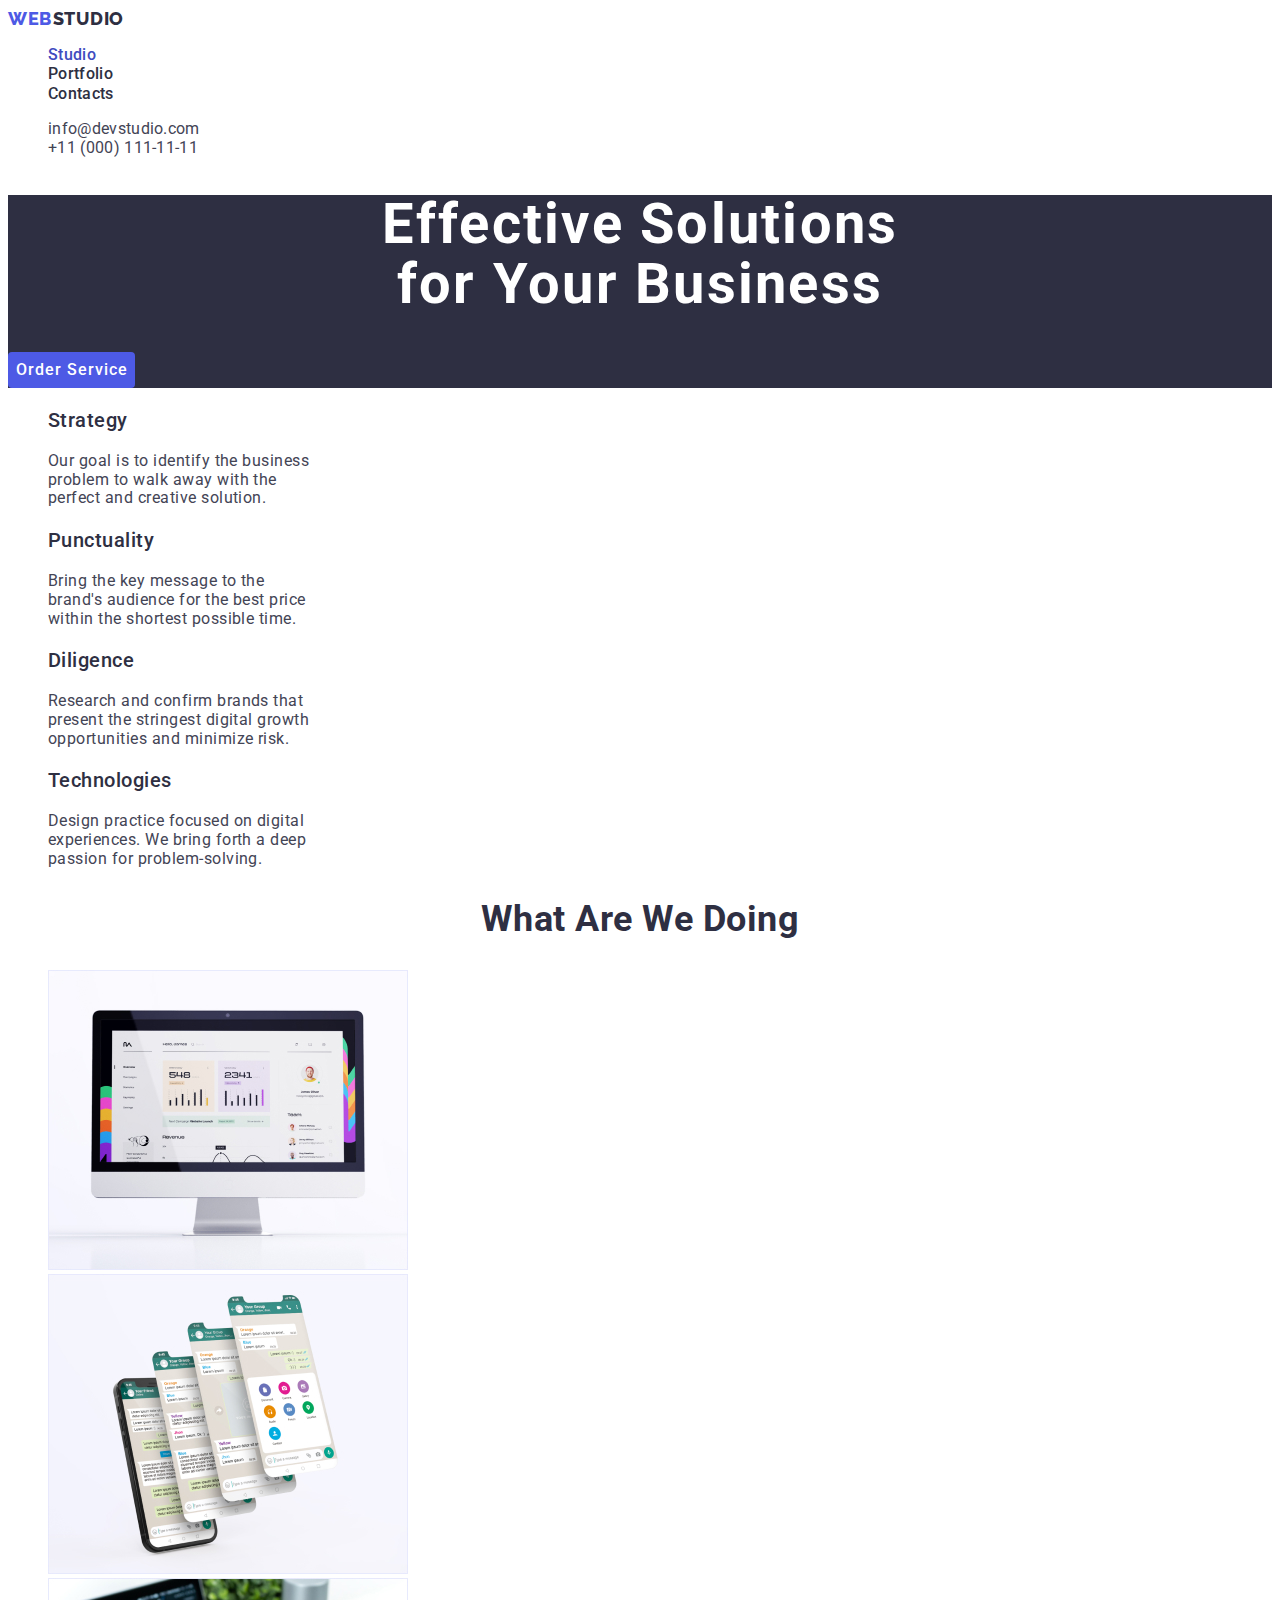
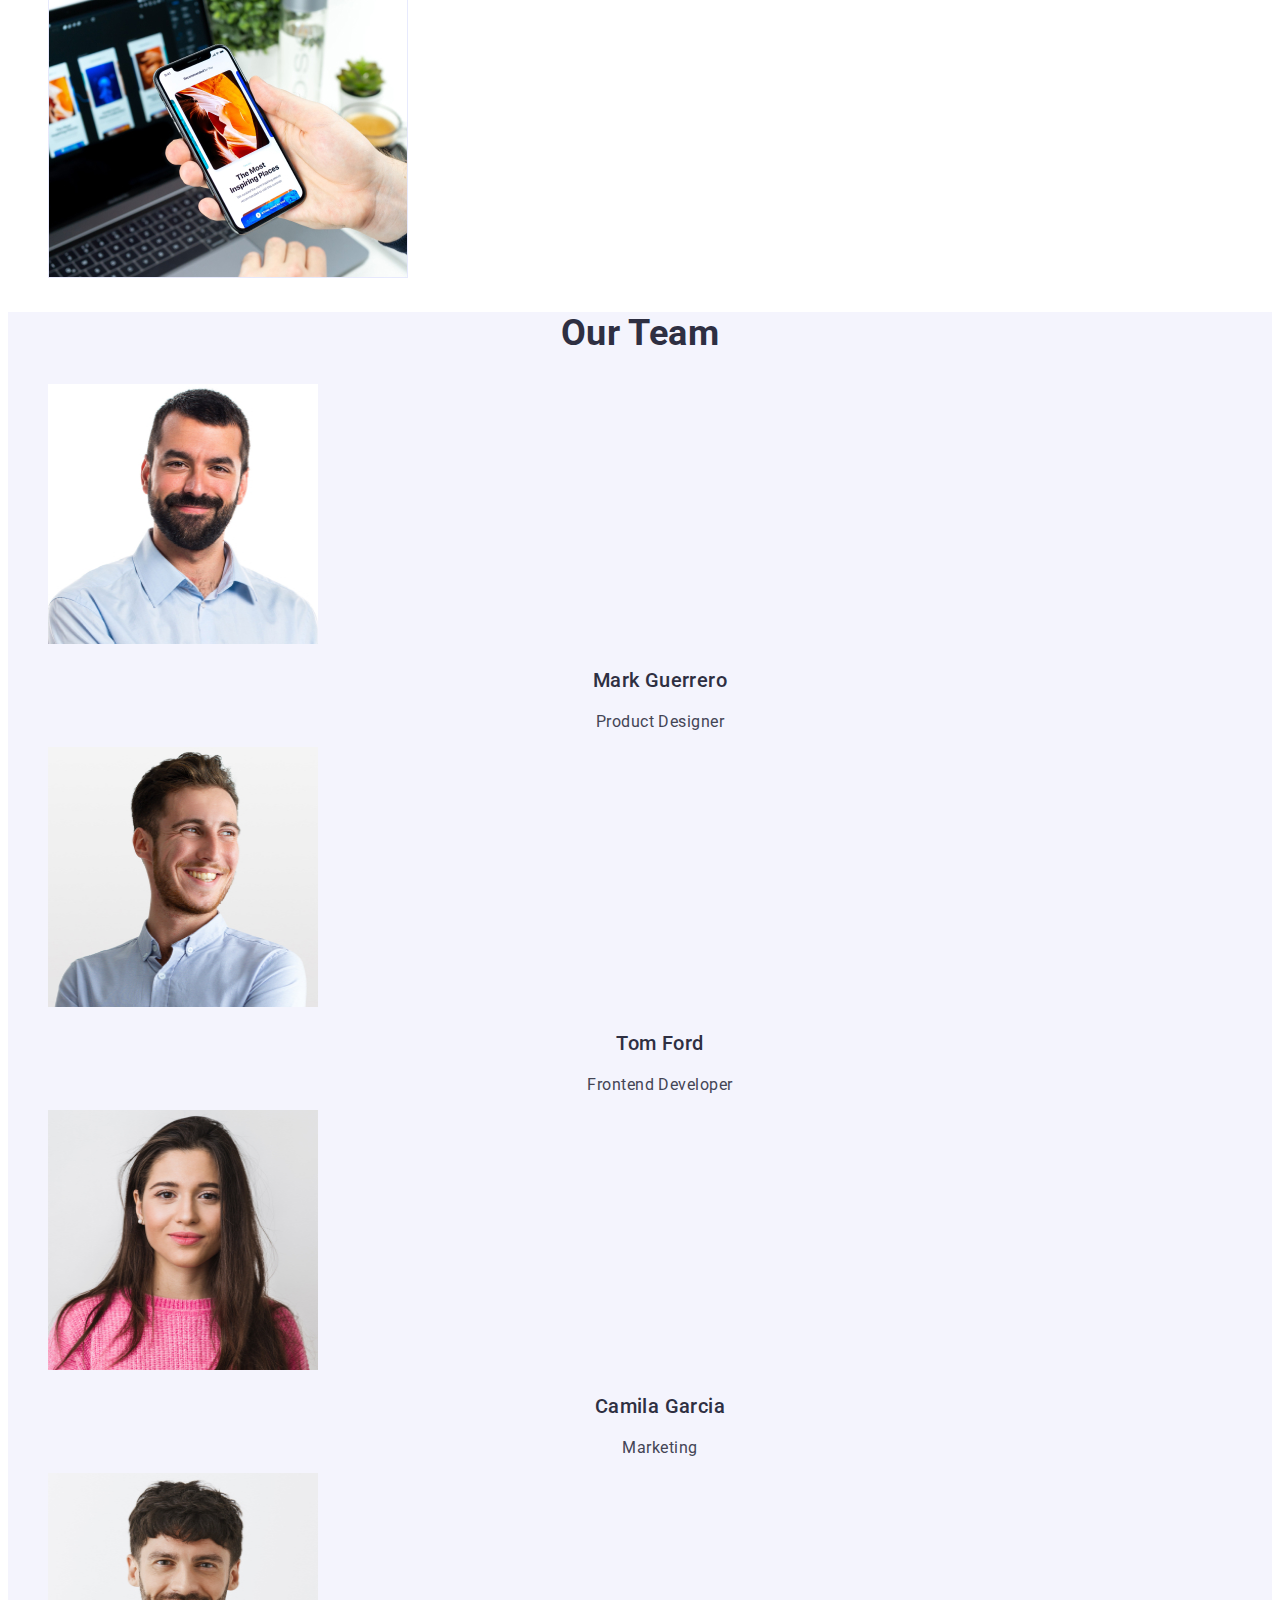
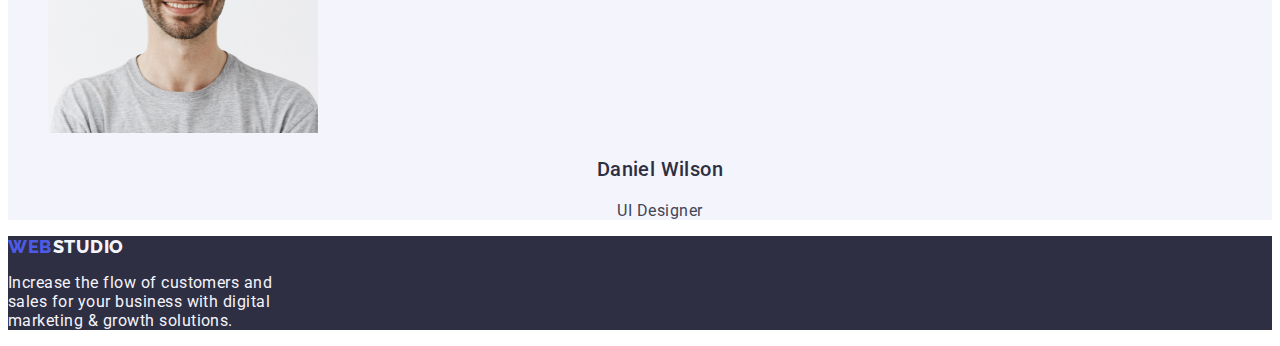
<file: index.html>
<!DOCTYPE html>
<html lang="en">
  <!--Head-->
  <head>
    <meta charset="UTF-8" />
    <meta name="viewport" content="width=device-width, initial-scale=1.0" />
    <title>Studio</title>
    <link rel="stylesheet" href="./css/styles.css" />
    <link
      href="https://fonts.googleapis.com/css2?family=Raleway:wght@800&family=Roboto:wght@400;500;700;900&display=swap"
      rel="stylesheet"
    />
  </head>

  <!--Body-->
  <body>
    <!--Header-->
    <header class="page-header">
      <nav>
        <a href="./index.html" class="logo-link">
          <span class="logo">WEB</span>
          <span class="studio">STUDIO</span>
        </a>

        <ul class="nav-menu list">
          <li>
            <a href="./index.html" class="page current">Studio</a>
          </li>
          <li>
            <a href="./portfolio.html" class="page">Portfolio</a>
          </li>
          <li>
            <a href="#" class="page">Contacts</a>
          </li>
        </ul>
      </nav>

      <ul class="contacts-menu list">
        <li>
          <a href="mailto:info@devstudio.com" class="contact"
            >info@devstudio.com</a
          >
        </li>
        <li>
          <a href="tel:+110001111111" class="contact">+11 (000) 111-11-11</a>
        </li>
      </ul>
    </header>

    <!--Main-->
    <main>
      <!--Hero image-->
      <section class="hero bg-hero">
        <h1 class="hero-title">
          Effective Solutions<br />
          for Your Business
        </h1>
        <button type="button" class="button primary">Order Service</button>
      </section>

      <!--Section 1-->
      <section class="section">
        <div class="container">
          <ul class="benefits list">
            <li>
              <h3 class="title">Strategy</h3>
              <p class="description">
                Our goal is to identify the business<br />
                problem to walk away with the<br />
                perfect and creative solution.
              </p>
            </li>
            <li>
              <h3 class="title">Punctuality</h3>
              <p class="description">
                Bring the key message to the<br />
                brand's audience for the best price<br />
                within the shortest possible time.
              </p>
            </li>
            <li>
              <h3 class="title">Diligence</h3>
              <p class="description">
                Research and confirm brands that<br />
                present the stringest digital growth<br />
                opportunities and minimize risk.
              </p>
            </li>
            <li>
              <h3 class="title">Technologies</h3>
              <p class="description">
                Design practice focused on digital<br />
                experiences. We bring forth a deep<br />
                passion for problem-solving.
              </p>
            </li>
          </ul>
        </div>
      </section>

      <!--Section 2-->
      <section class="section">
        <div class="container">
          <h2 class="section-title">What Are We Doing</h2>
          <ul class="what-we-do list">
            <li>
              <img
                src="images/monitor.jpg"
                alt="monitor"
                width="360"
                height="300"
              />
            </li>
            <li>
              <img
                src="images/phonescreen.jpg"
                alt="phonescreen"
                width="360"
                height="300"
              />
            </li>
            <li>
              <img
                src="images/mobile&laptop.jpg"
                alt="mobile & laptop"
                width="360"
                height="300"
              />
            </li>
          </ul>
        </div>
      </section>

      <!--Section 3-->
      <section class="section bg-team">
        <div class="container">
          <h2 class="section-title">Our Team</h2>
          <ul class="team list">
            <li>
              <img
                src="images/mark-guerrero.jpg"
                alt="male product designer"
                width="270"
                height="260"
              />
              <h3 class="name">Mark Guerrero</h3>
              <p class="position">Product Designer</p>
            </li>
            <li>
              <img
                src="images/tom-ford.jpg"
                alt="male frontend developer"
                width="270"
                height="260"
              />
              <h3 class="name">Tom Ford</h3>
              <p class="position">Frontend Developer</p>
            </li>
            <li>
              <img
                src="images/camila-garcia.jpg"
                alt="female marketing officer"
                width="270"
                height="260"
              />
              <h3 class="name">Camila Garcia</h3>
              <p class="position">Marketing</p>
            </li>
            <li>
              <img
                src="images/daniel-wilson.jpg"
                alt="male UI designer"
                width="270"
                height="260"
              />
              <h3 class="name">Daniel Wilson</h3>
              <p class="position">UI Designer</p>
            </li>
          </ul>
        </div>
      </section>
    </main>

    <!--Footer-->
    <footer class="page-footer bg-footer">
      <div>
        <a href="./index.html" class="logo-link">
          <span class="logo">WEB</span>
          <span class="studio-footer">STUDIO</span>
        </a>
        <p class="footer-description">
          Increase the flow of customers and<br />
          sales for your business with digital<br />
          marketing & growth solutions.
        </p>
      </div>
    </footer>
  </body>
</html>
</file>
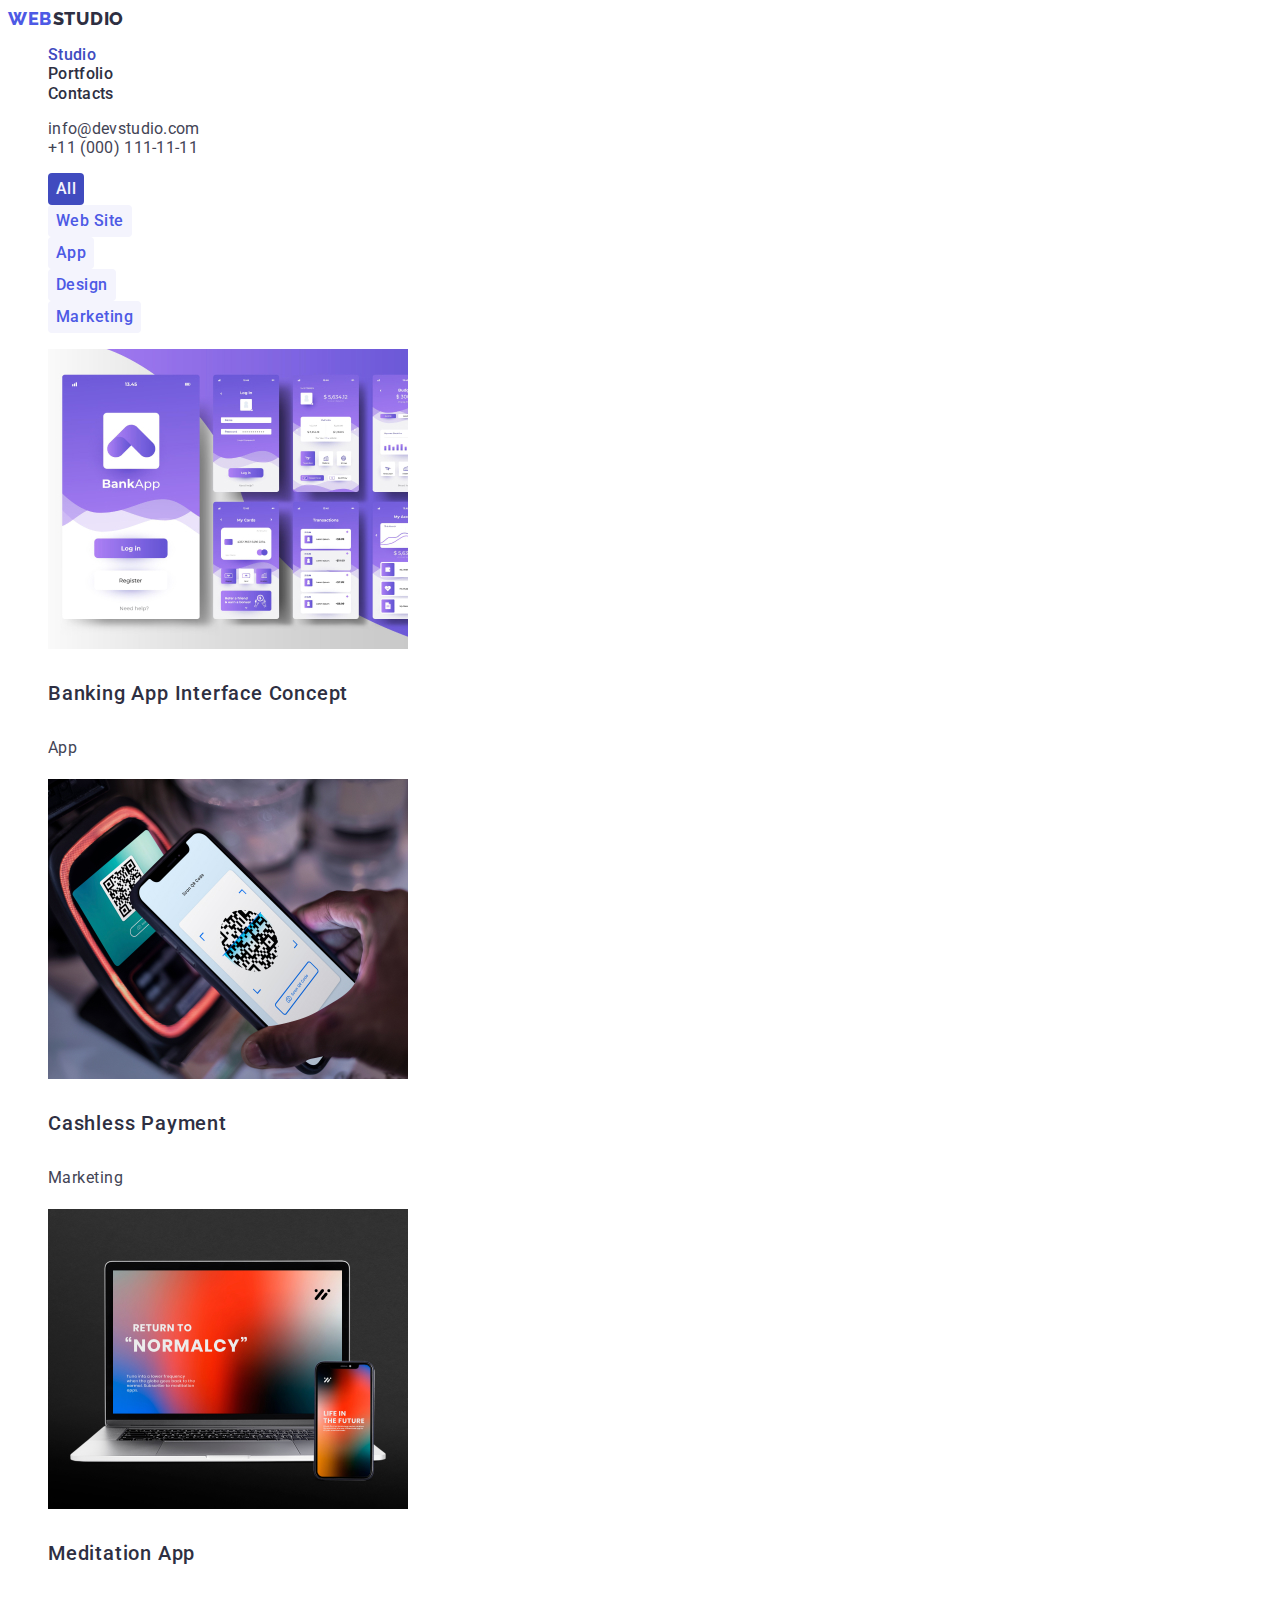
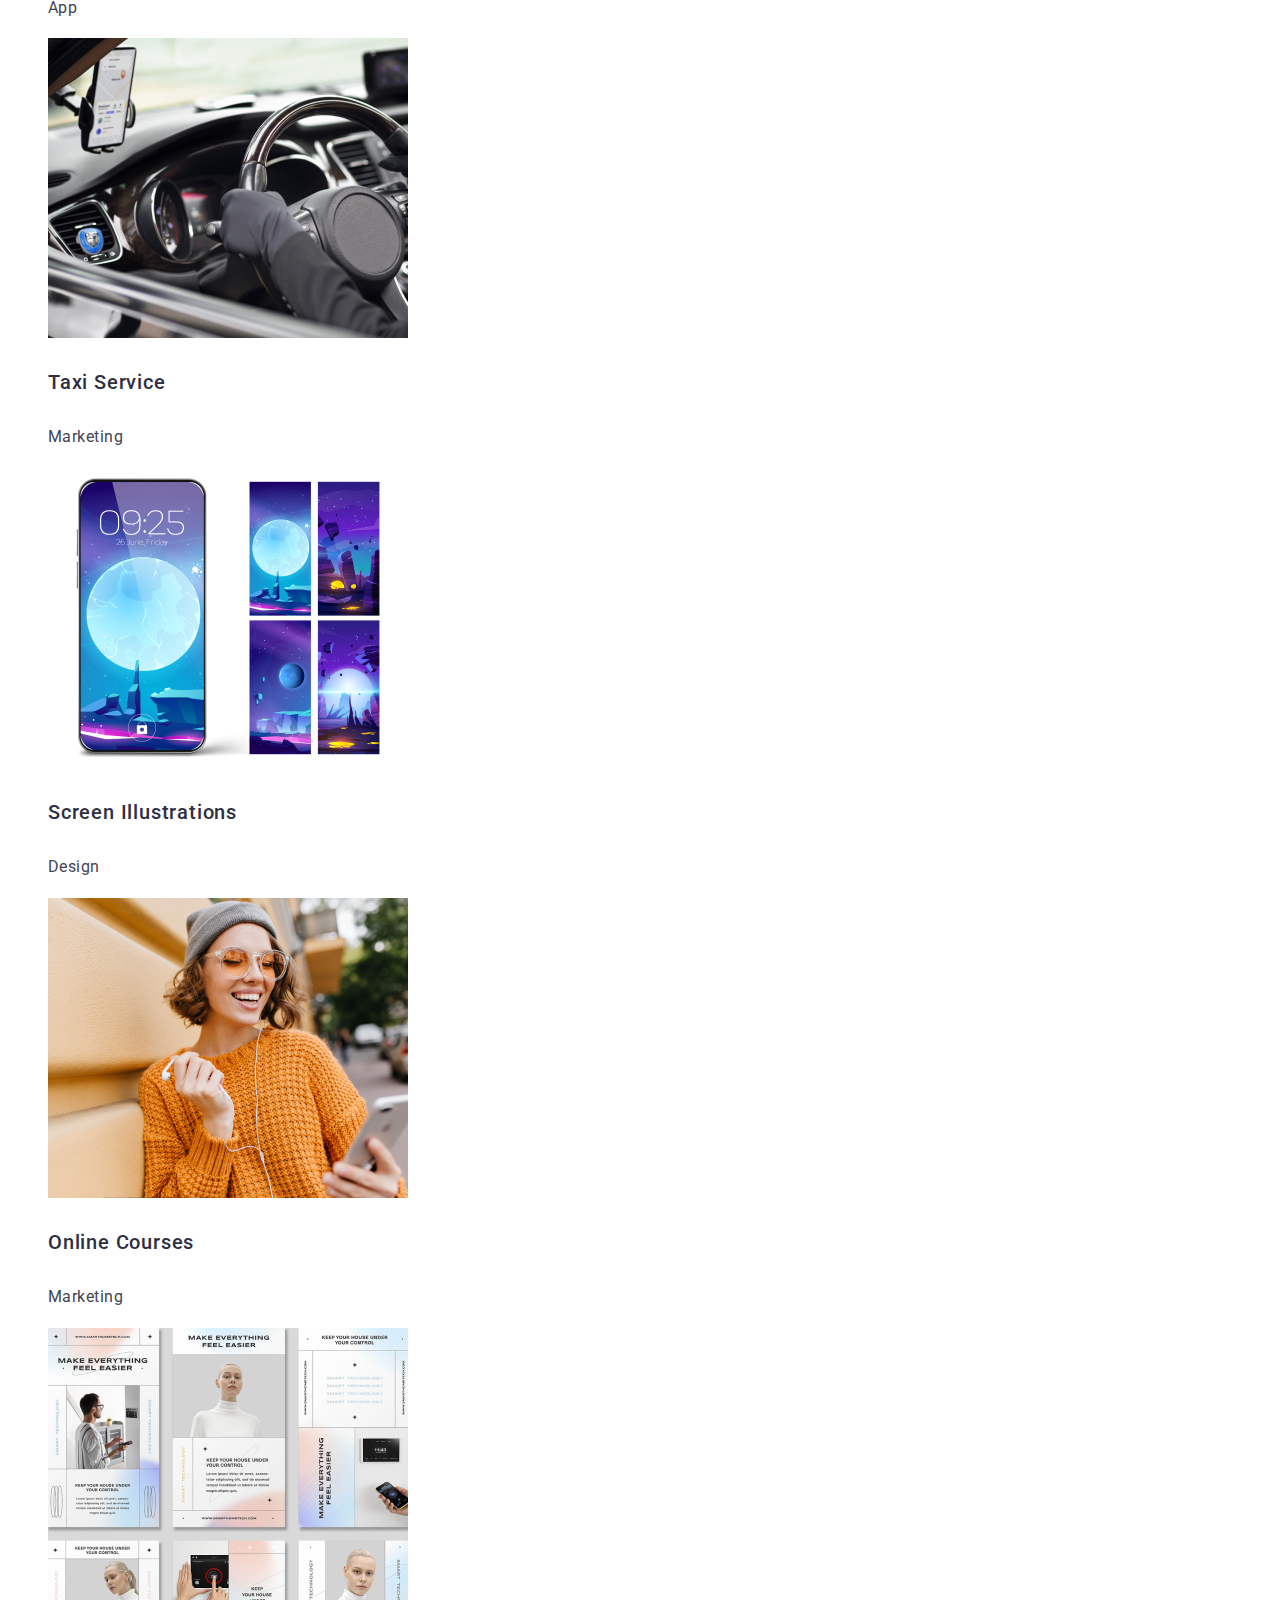
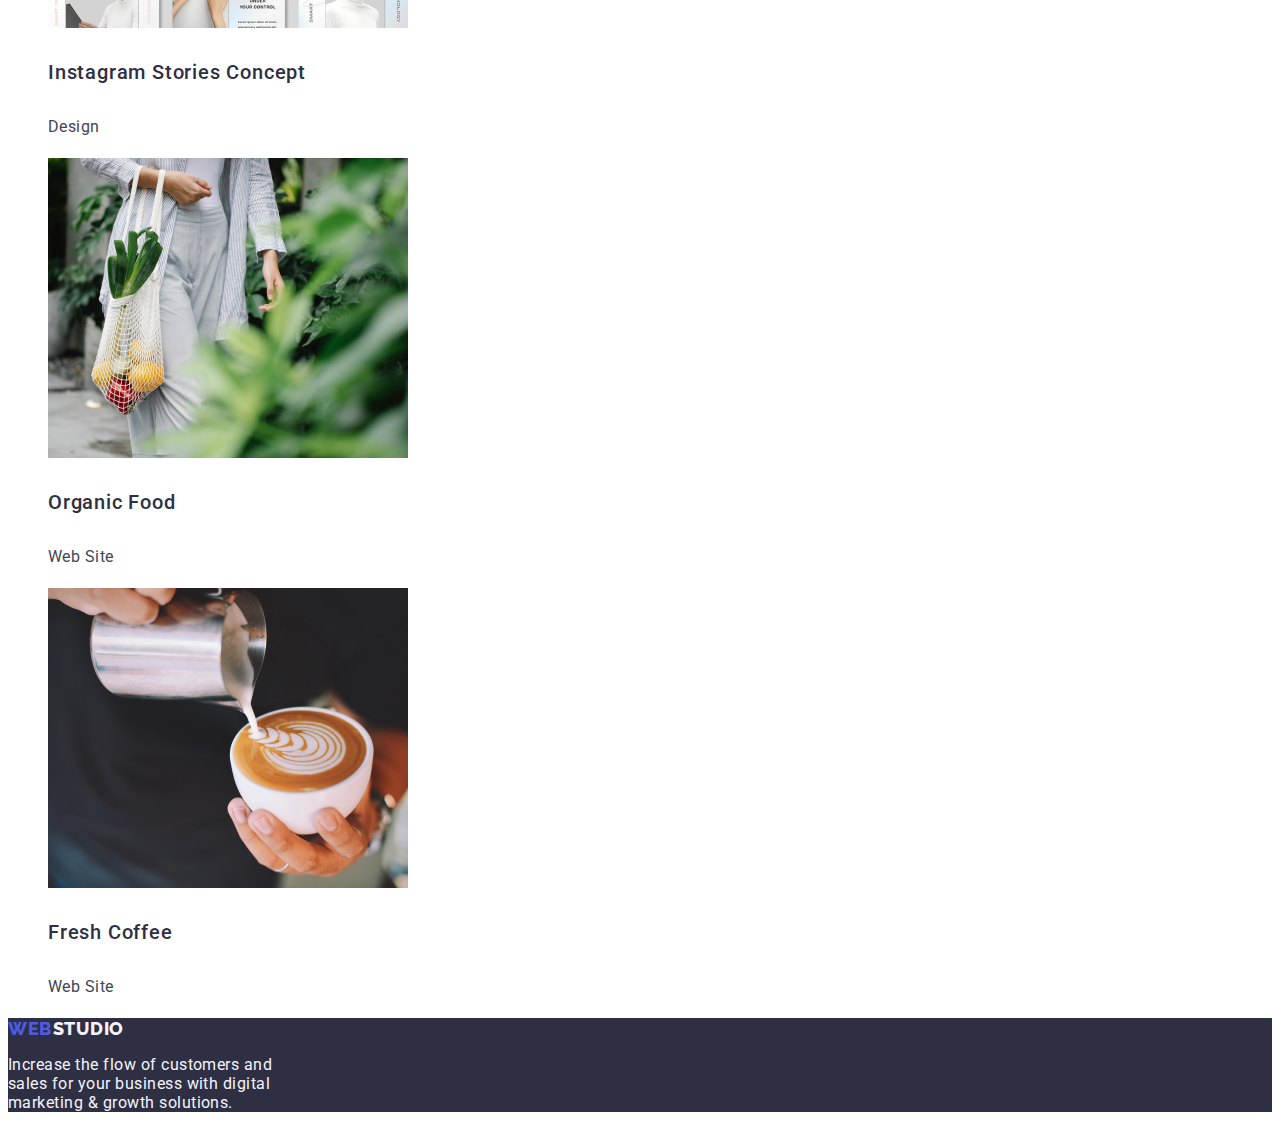
<file: portfolio.html>
<!DOCTYPE html>
<html lang="en">
  <!--Head-->
  <head>
    <meta charset="UTF-8" />
    <meta name="viewport" content="width=device-width, initial-scale=1.0" />
    <title>Portfolio</title>
    <link rel="stylesheet" href="./css/styles.css" />
    <link
      href="https://fonts.googleapis.com/css2?family=Raleway:wght@800&family=Roboto:wght@400;500;700;900&display=swap"
      rel="stylesheet"
    />
  </head>

  <!--Body-->
  <body>
    <!--Header-->
    <header class="page-header">
      <nav>
        <a href="./index.html" class="logo-link">
          <span class="logo">WEB</span>
          <span class="studio">STUDIO</span>
        </a>

        <ul class="nav-menu list">
          <li>
            <a href="./index.html" class="page current">Studio</a>
          </li>
          <li>
            <a href="./portfolio.html" class="page">Portfolio</a>
          </li>
          <li>
            <a href="#" class="page">Contacts</a>
          </li>
        </ul>
      </nav>

      <ul class="contacts-menu list">
        <li>
          <a href="mailto:info@devstudio.com" class="contact"
            >info@devstudio.com</a
          >
        </li>
        <li>
          <a href="tel:+110001111111" class="contact">+11 (000) 111-11-11</a>
        </li>
      </ul>
    </header>

    <!--Main-->
    <main>
      <!--Filters-->
      <section>
        <div class="container">
          <ul class="filters list">
            <li>
              <button type="button" class="button filter current">All</button>
            </li>
            <li>
              <button type="button" class="button filter">Web Site</button>
            </li>
            <li>
              <button type="button" class="button filter">App</button>
            </li>
            <li>
              <button type="button" class="button filter">Design</button>
            </li>
            <li>
              <button type="button" class="button filter">Marketing</button>
            </li>
          </ul>

          <!--Projects-->
          <ul class="projects list">
            <li>
              <a href="" class="project">
                <img
                  src="images/bank-app-interface.jpg"
                  alt="bank app interface"
                  width="360"
                  height="300"
                />
                <h3 class="name">Banking App Interface Concept</h3>
                <p class="type">App</p>
              </a>
            </li>
            <li>
              <a href="" class="project">
                <img
                  src="images/cashless-payment.jpg"
                  alt="cashless payment"
                  width="360"
                  height="300"
                />
                <h3 class="name">Cashless Payment</h3>
                <p class="type">Marketing</p>
              </a>
            </li>
            <li>
              <a href="" class="project">
                <img
                  src="./images/laptop-phone.jpg"
                  alt="laptop & phone"
                  width="360"
                  height="300"
                />
                <h3 class="name">Meditation App</h3>
                <p class="type">App</p>
              </a>
            </li>
            <li>
              <a href="" class="project">
                <img
                  src="images/taxi-service.jpg"
                  alt="taxi service"
                  width="360"
                  height="300"
                />
                <h3 class="name">Taxi Service</h3>
                <p class="type">Marketing</p>
              </a>
            </li>
            <li>
              <a href="" class="project">
                <img
                  src="images/screen-illustrations.jpg"
                  alt="screen illustrations"
                  width="360"
                  height="300"
                />
                <h3 class="name">Screen Illustrations</h3>
                <p class="type">Design</p>
              </a>
            </li>
            <li>
              <a href="" class="project">
                <img
                  src="images/female listening.jpg"
                  alt="female on the phone online class"
                  width="360"
                  height="300"
                />
                <h3 class="name">Online Courses</h3>
                <p class="type">Marketing</p>
              </a>
            </li>
            <li>
              <a href="" class="project">
                <img
                  src="images/IG-stories.jpg"
                  alt="Instagram Stories"
                  width="360"
                  height="300"
                />
                <h3 class="name">Instagram Stories Concept</h3>
                <p class="type">Design</p>
              </a>
            </li>
            <li>
              <a href="" class="project">
                <img
                  src="images/organic-produce.jpg"
                  alt="female carrying organic produce"
                  width="360"
                  height="300"
                />
                <h3 class="name">Organic Food</h3>
                <p class="type">Web Site</p>
              </a>
            </li>
            <li>
              <a href="" class="project">
                <img
                  src="images/latte-art.jpg"
                  alt="creating latte art"
                  width="360"
                  height="300"
                />
                <h3 class="name">Fresh Coffee</h3>
                <p class="type">Web Site</p>
              </a>
            </li>
          </ul>
        </div>
      </section>
    </main>

    <!--Footer-->
    <footer class="page-footer bg-footer">
      <div>
        <a href="./index.html" class="logo-link">
          <span class="logo">WEB</span>
          <span class="studio-footer">STUDIO</span>
        </a>
        <p class="footer-description">
          Increase the flow of customers and<br />
          sales for your business with digital<br />
          marketing & growth solutions.
        </p>
      </div>
    </footer>
  </body>
</html>
</file>
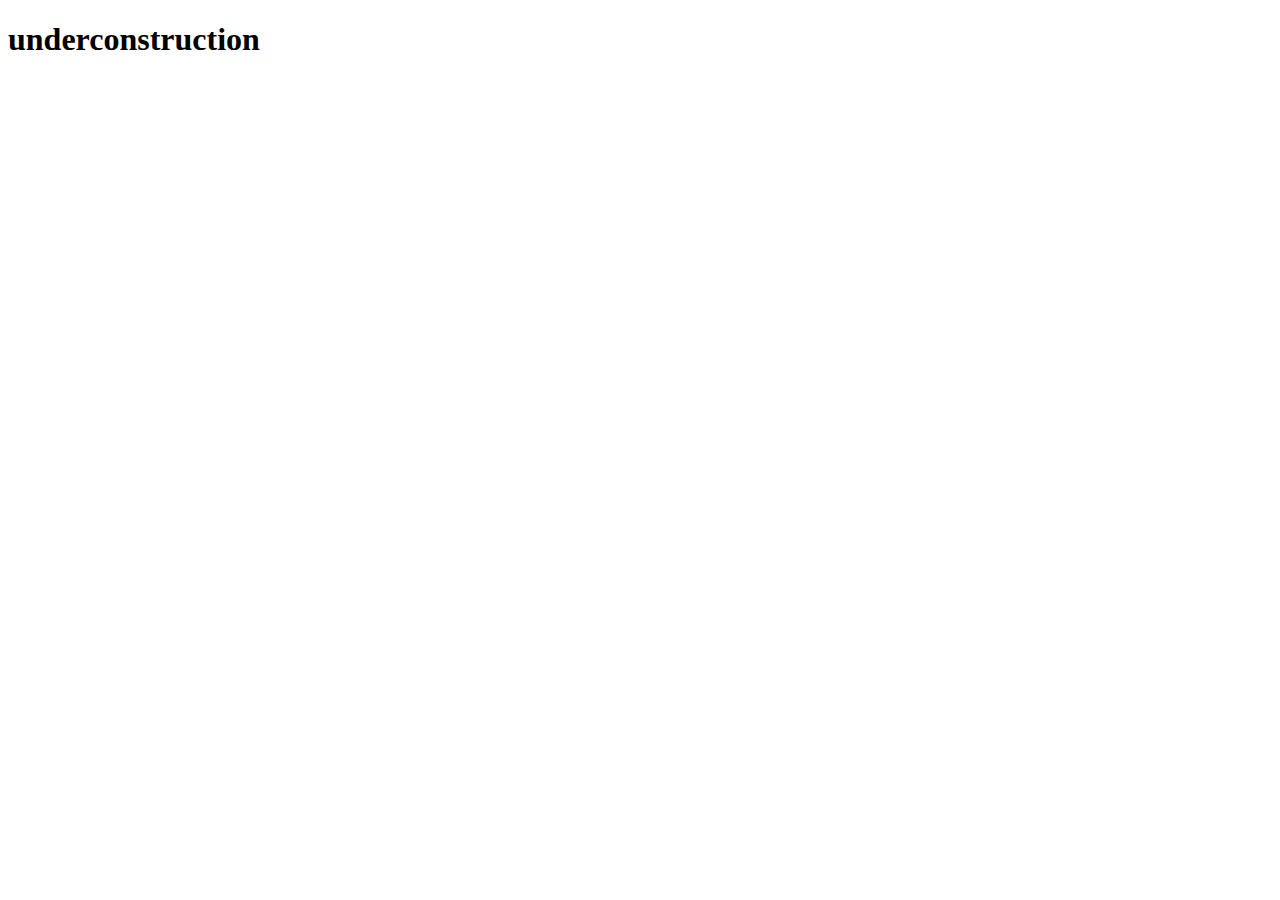
<file: images/portfolio.html>
<!DOCTYPE html>
<html lang="en">
  <head>
    <meta charset="UTF-8" />
    <meta name="viewport" content="width=device-width, initial-scale=1.0" />
    <title>Document</title>
  </head>
  <body>
    <h1>underconstruction</h1>
  </body>
</html>
</file>
<file: css/styles.css>
/* @import url("https://fonts.googleapis.com/css2?family=Raleway:wght@800&family=Roboto:wght@400;500;700;900&display=swap"); */

:root {
  --iris: #4d5ae5;
  --navy-blue: #2e2f42;
  --ocean: #404bbf;
  --white: #ffffff;
  --slate: #434455;
  --cloud: #f4f4fd;
  --cornflower: #e7e9fc;
}

body {
  font-family: "Roboto", sans-serif;
  font-size: 16px;
  letter-spacing: 0.03em;
  color: var(--slate);
  background-color: var(--white);
}

.logo-link {
  text-decoration: none;
  font-family: "Raleway", sans-serif;
  font-size: 0px;
  font-weight: 800;
}

.logo-link > span {
  font-size: 18px;
  line-height: 1.17;
  letter-spacing: 0.04em;
}

.logo {
  color: var(--iris);
}

.studio {
  color: var(--navy-blue);
}

.studio-footer {
  color: var(--cloud);
}

.nav-menu .page {
  color: var(--navy-blue);
  text-decoration: none;
  font-size: 16px;
  font-weight: 500;
  line-height: 1.14;
  letter-spacing: 0.02em;
}

.list {
  list-style-type: none;
}

.nav-menu .page:hover,
.nav-menu .page:focus,
.nav-menu .page.current,
.contacs-menu .contact:hover,
.contacts-menu .contact:focus {
  color: var(--ocean);
}

.contacts-menu .contact {
  color: var(--slate);
  font-size: 16px;
  font-weight: 400;
  line-height: 1.14;
  letter-spacing: 0.02em;
  text-decoration: none;
}

.bg-hero {
  background-color: var(--navy-blue);
}

.hero-title {
  color: var(--white);
  text-align: center;
  font-size: 56px;
  font-weight: 700;
  line-height: 1.07;
  letter-spacing: 0.04em;
}

.bg-team {
  background-color: var(--cloud);
}

.button {
  cursor: pointer;
  border-color: transparent;
  letter-spacing: 0.03em;
  font-size: 16px;
  border-radius: 4px;
  line-height: 1.5;
  font-weight: 500;
  font-family: inherit;
}

.button.primary {
  background-color: var(--iris);
  color: var(--white);
  font-weight: 500;
  line-height: 1.87;
  letter-spacing: 0.06em;
}

.button.primary:hover,
.button.primary:focus {
  background-color: var(--ocean);
}

.button.filter {
  background: var(--cloud);
  color: var(--iris);
  line-height: 1.62;
}

.button.filter:hover,
.button.filter:focus,
.button.filter.current {
  color: var(--cloud);
  background-color: var(--ocean);
}

.benefits .title {
  color: var(--navy-blue);
  font-size: 20px;
  font-weight: 500;
}

.benefits .description {
  color: var(--slate);
  font-size: 16px;
  font-weight: 400;
  line-height: 1.17;
}

.section-title {
  color: var(--navy-blue);
  text-align: center;
  font-size: 36px;
  font-weight: 700;
  line-height: 1.17;
}

.team .name {
  color: var(--navy-blue);
  font-size: 20px;
  font-weight: 500;
  letter-spacing: 0.02em;
  text-align: center;
}

.team .position {
  color: var(--slate);
  font-size: 16px;
  font-weight: 400;
  text-align: center;
}

.project {
  text-decoration: none;
}

.project .name {
  font-size: 20px;
  font-weight: 500;
  line-height: 2;
  letter-spacing: 0.04em;
  color: var(--navy-blue);
}

.project .type {
  color: var(--slate);
  font-size: 16px;
  font-weight: 400;
  line-height: 1.87;
}

.bg-footer {
  background: var(--navy-blue);
}

.footer-description {
  color: var(--cloud);
  font-size: 16px;
  font-weight: 400;
}
</file>
